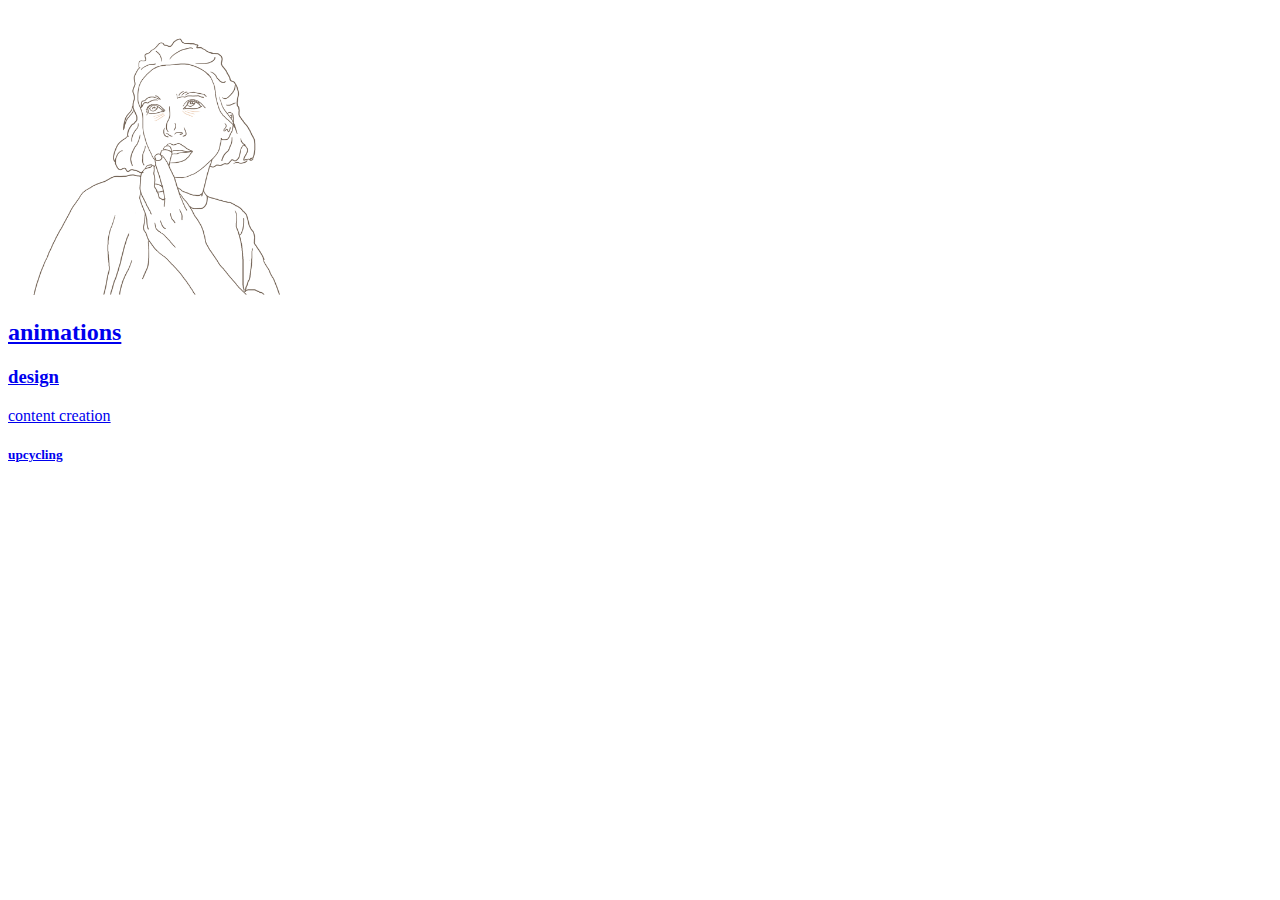
<file: index.html>
<!DOCTYPE html>
<html>
<head>
    <meta charset="utf-8" />
    <meta name="viewport" content="width=device-width" />
    <link rel="stylesheet" href="main.css" />
<title>Daria Gorskaia</title>
</head>
<body>
  <div class="container">
    <div class="illustration">
      <img src="css/me_illustration.png" 
      alt="Me illustrated"
      height="287"
    width="300" />
    </div>
    <div class="navigation">
        <h2><a href="#animations">animations</a></h2>
        <h3><a href="#design">design</a></h3>
        <a href="#content-creation">content creation</a>
        <h5><a href="#upcycling">upcycling</a></h5>
    </div>
    <div id="content">
        <!-- Content for each page will be dynamically loaded here -->
    </div>
</div>
  <!--img src="finger.gif" width="300" -->
</body>
</html>
</file>
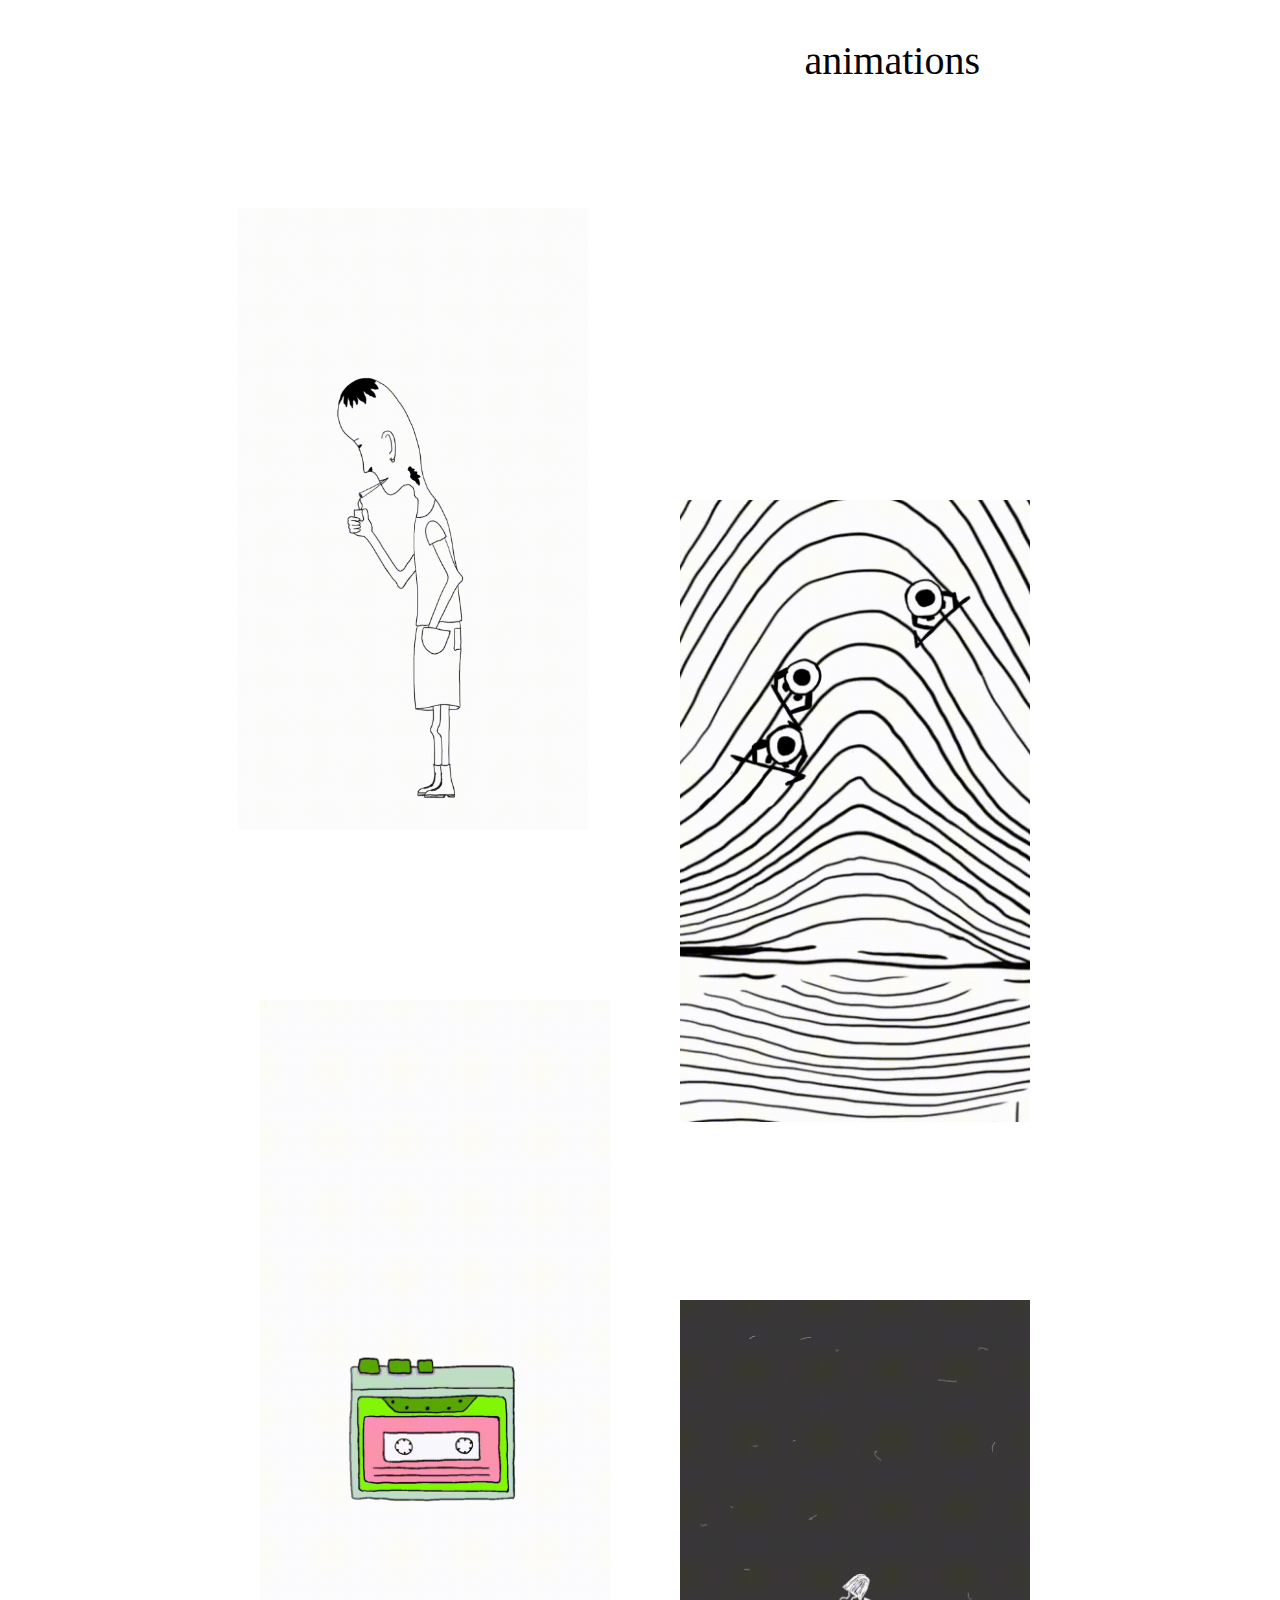
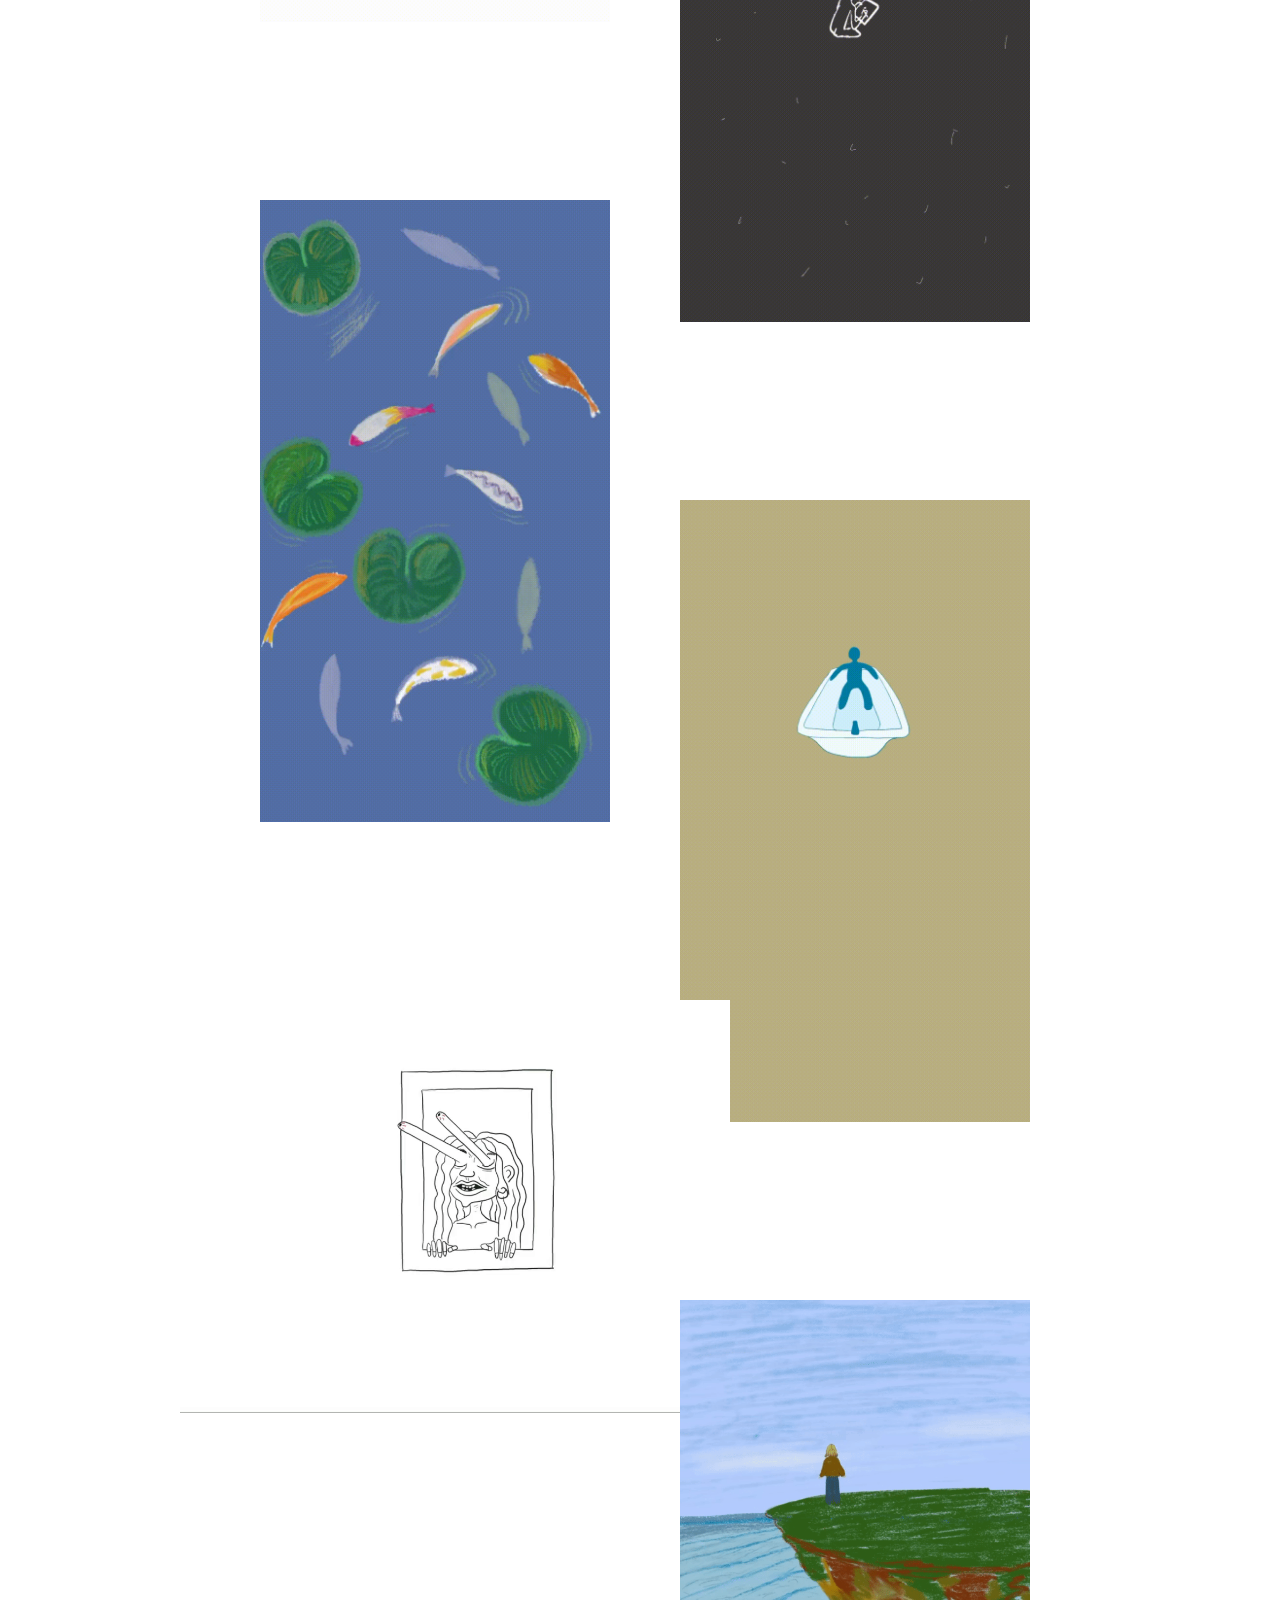
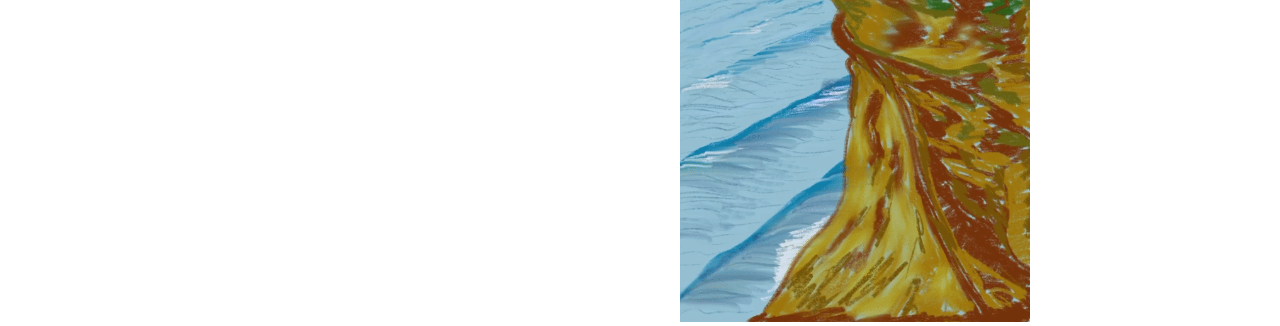
<file: animations.html>
<!DOCTYPE html>
<html lang="en">
<head>
    <meta charset="UTF-8">
    <meta name="viewport" content="width=device-width, initial-scale=1.0">
    <link rel="stylesheet" href="animations.css">
    <title>animations</title>
</head>
<body>
    <h1 class="animations">animations</h1>
    <div class="gif1">
        <img src="dude.gif"
        width="350" />
    </div>
    <div class="gif2">
        <img src="finger.gif"
        width="350" />
    </div>
    <div class="gif3">
        <img src="drob.gif"
        width="350" />
    </div>
    <div class="gif4">
        <img src="me-drawing.gif"
        width="350" />
    </div>
    <div class="gif5">
        <img src="mermaid.gif"
        width="350" />
    </div>
    <div class="gif6">
        <img src="bathtub.gif"
        width="350" />
    </div>
    <div class="gif7">
        <img src="babayaga.gif"
        width="550" />
    </div>
    <div class="gif8">
        <img src="portugal.gif"
        width="350" />
    </div>
</body>
</html>
</file>
<file: main.css>
h2 {
    color: black;
    font: inter;
}
h3 {
    color:black;
}
h5 {
    color:black;
}
</file>
<file: animations.css>
.animations {
    text-decoration: none;
    font-weight: normal;
    position: absolute;
    top: 10px;
    right: 300px;
    font-size: 2.5em;
    z-index: 1;
}
.gif1 {
    position: relative;
    top: 200px;
    left: 230px;
}
.gif2 {
    position: absolute;
    top: 500px;
    right: 250px;
}
.gif3 {
    position: absolute;
    top: 1000px;
    left: 260px;
}
.gif4 {
    position: absolute;
    top: 1300px;
    right: 250px;
}
.gif5 {
    position: absolute;
    top: 1800px;
    left: 260px;
}
.gif6 {
    position: absolute;
    top: 2100px;
    right: 250px;
}
.gif7 {
    position: absolute;
    top: 2600px;
    left: 180px;
}
.gif8 {
    position: absolute;
    top: 2900px;
    right: 250px;
}
</file>
